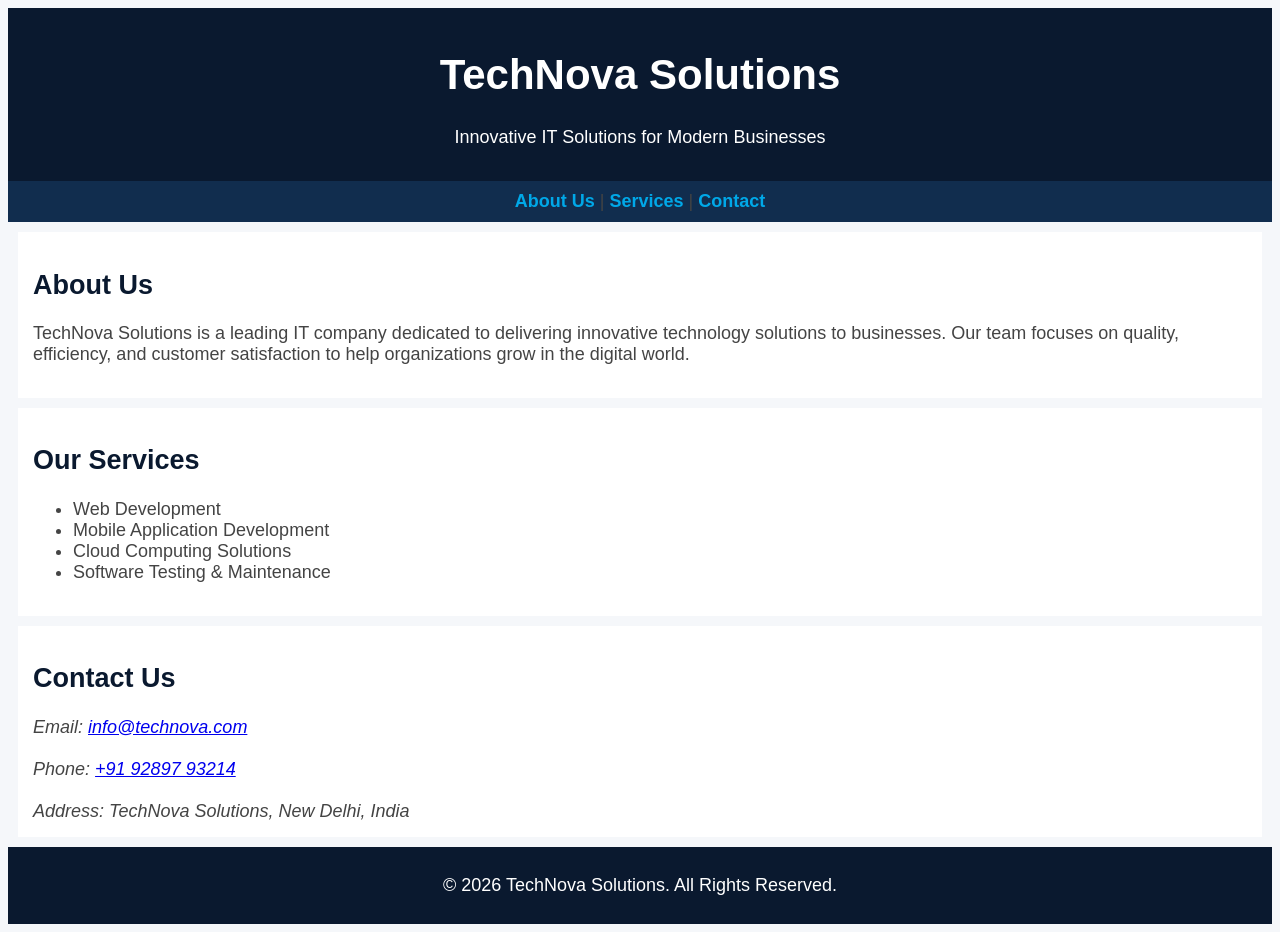
<file: index.html>
<!DOCTYPE html>
<html>
<head>
    <title>TechNova Solutions</title>
    <link rel="stylesheet" href="style1.css">
</head>
<body>

    <header>
        <h1 id="company-name">TechNova Solutions</h1>
        <p>Innovative IT Solutions for Modern Businesses</p>
    </header>

    <nav>
        <a href="#about">About Us</a> |
        <a href="#services">Services</a> |
        <a href="#contact">Contact</a>
    </nav>

    <main>

        <section id="about">
            <h2>About Us</h2>
            <p>
                TechNova Solutions is a leading IT company dedicated to
                delivering innovative technology solutions to businesses.
                Our team focuses on quality, efficiency, and customer
                satisfaction to help organizations grow in the digital world.
            </p>
        </section>

        <section id="services">
            <h2>Our Services</h2>

            <ul>
                <li>Web Development</li>
                <li>Mobile Application Development</li>
                <li>Cloud Computing Solutions</li>
                <li>Software Testing & Maintenance</li>
            </ul>
        </section>

        <section id="contact">
            <h2>Contact Us</h2>

            <address>
                Email:
                <a href="mailto:info@technova.com">
                    info@technova.com
                </a>
                <br><br>

                Phone:
                <a href="tel:+91 9289793214">
                    +91 92897 93214
                </a>
                <br><br>

                Address:
                TechNova Solutions, New Delhi, India
            </address>
        </section>

    </main>

    <footer>
        <p>&copy; 2026 TechNova Solutions. All Rights Reserved.</p>
    </footer>

</body>
</html>
</file>
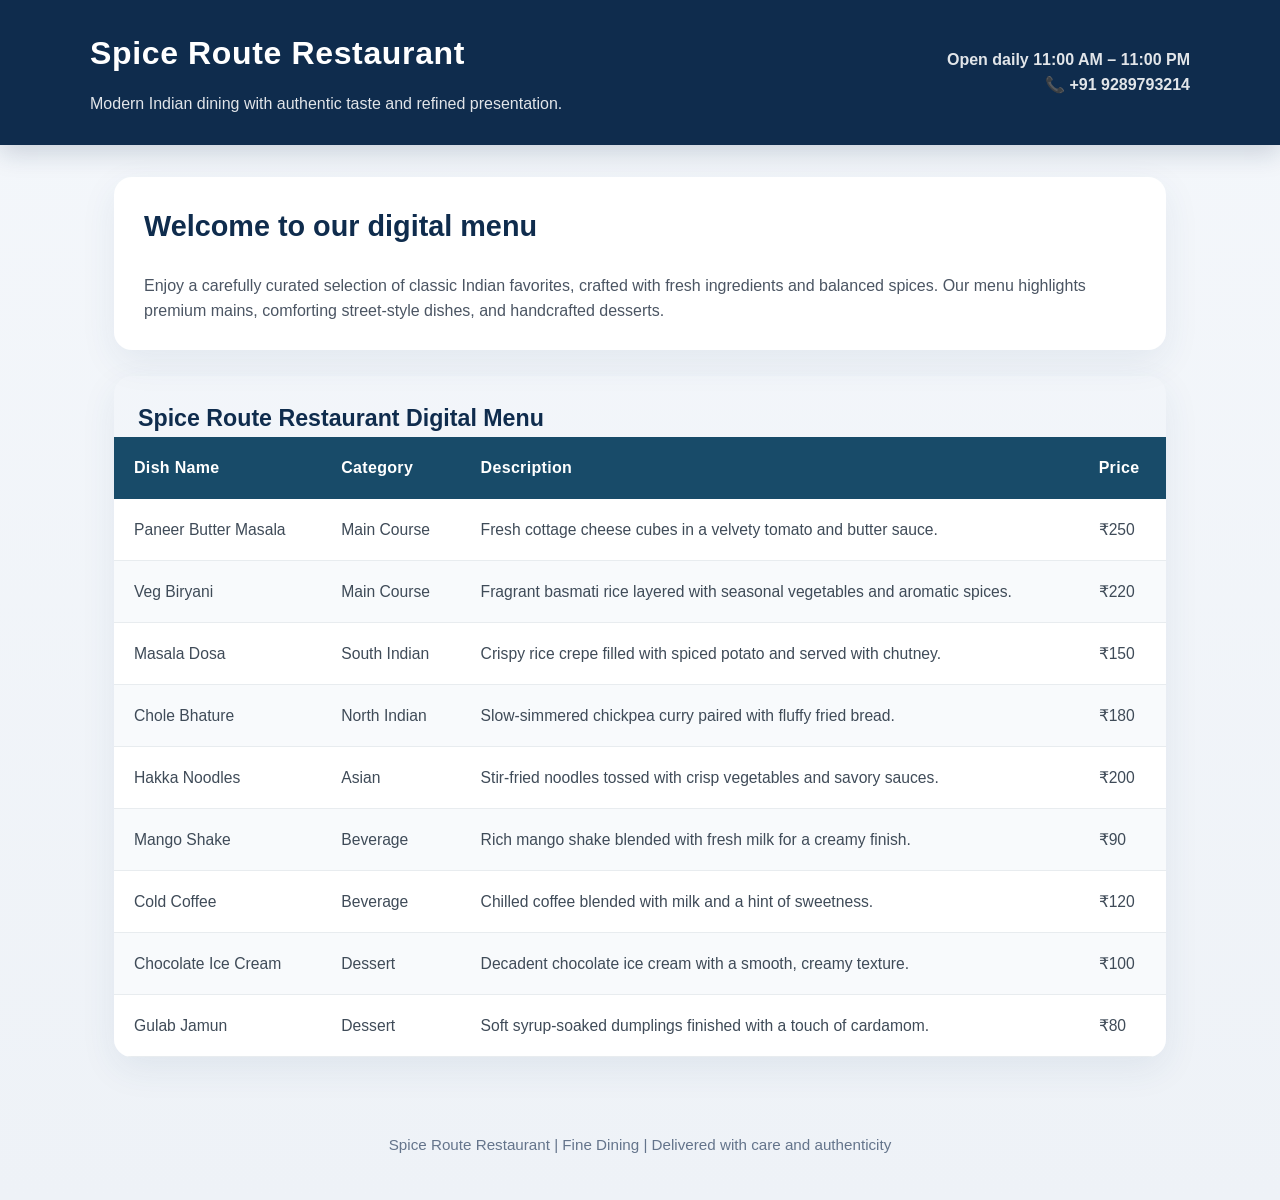
<file: project3.html>
<!DOCTYPE html>
<html lang="en">
<head>
    <meta charset="UTF-8">
    <meta name="viewport" content="width=device-width, initial-scale=1.0">
    <title>Spice Route Restaurant - Digital Menu</title>
    <link rel="stylesheet" href="style2.css">
</head>
<body>

    <header>
        <div class="header-content">
            <div>
                <h1>Spice Route Restaurant</h1>
                <p>Modern Indian dining with authentic taste and refined presentation.</p>
            </div>
            <div class="contact-bar">
                <p>Open daily 11:00 AM – 11:00 PM</p>
                <p>📞 +91 9289793214</p>
            </div>
        </div>
    </header>

    <main>
        <section class="intro">
            <h2>Welcome to our digital menu</h2>
            <p>Enjoy a carefully curated selection of classic Indian favorites, crafted with fresh ingredients and balanced spices. Our menu highlights premium mains, comforting street-style dishes, and handcrafted desserts.</p>
        </section>

        <section class="menu-table">
            <div class="table-wrapper">
                <table>
                    <caption>Spice Route Restaurant Digital Menu</caption>
                    <thead>
                        <tr>
                            <th>Dish Name</th>
                            <th>Category</th>
                            <th>Description</th>
                            <th>Price</th>
                        </tr>
                    </thead>
                    <tbody>
                        <tr>
                            <td>Paneer Butter Masala</td>
                            <td>Main Course</td>
                            <td>Fresh cottage cheese cubes in a velvety tomato and butter sauce.</td>
                            <td>₹250</td>
                        </tr>
                        <tr>
                            <td>Veg Biryani</td>
                            <td>Main Course</td>
                            <td>Fragrant basmati rice layered with seasonal vegetables and aromatic spices.</td>
                            <td>₹220</td>
                        </tr>
                        <tr>
                            <td>Masala Dosa</td>
                            <td>South Indian</td>
                            <td>Crispy rice crepe filled with spiced potato and served with chutney.</td>
                            <td>₹150</td>
                        </tr>
                        <tr>
                            <td>Chole Bhature</td>
                            <td>North Indian</td>
                            <td>Slow-simmered chickpea curry paired with fluffy fried bread.</td>
                            <td>₹180</td>
                        </tr>
                        <tr>
                            <td>Hakka Noodles</td>
                            <td>Asian</td>
                            <td>Stir-fried noodles tossed with crisp vegetables and savory sauces.</td>
                            <td>₹200</td>
                        </tr>
                        <tr>
                            <td>Mango Shake</td>
                            <td>Beverage</td>
                            <td>Rich mango shake blended with fresh milk for a creamy finish.</td>
                            <td>₹90</td>
                        </tr>
                        <tr>
                            <td>Cold Coffee</td>
                            <td>Beverage</td>
                            <td>Chilled coffee blended with milk and a hint of sweetness.</td>
                            <td>₹120</td>
                        </tr>
                        <tr>
                            <td>Chocolate Ice Cream</td>
                            <td>Dessert</td>
                            <td>Decadent chocolate ice cream with a smooth, creamy texture.</td>
                            <td>₹100</td>
                        </tr>
                        <tr>
                            <td>Gulab Jamun</td>
                            <td>Dessert</td>
                            <td>Soft syrup-soaked dumplings finished with a touch of cardamom.</td>
                            <td>₹80</td>
                        </tr>
                    </tbody>
                </table>
            </div>
        </section>
    </main>

    <footer>
        <p>Spice Route Restaurant | Fine Dining | Delivered with care and authenticity</p>
    </footer>

</body>
</html>
</file>
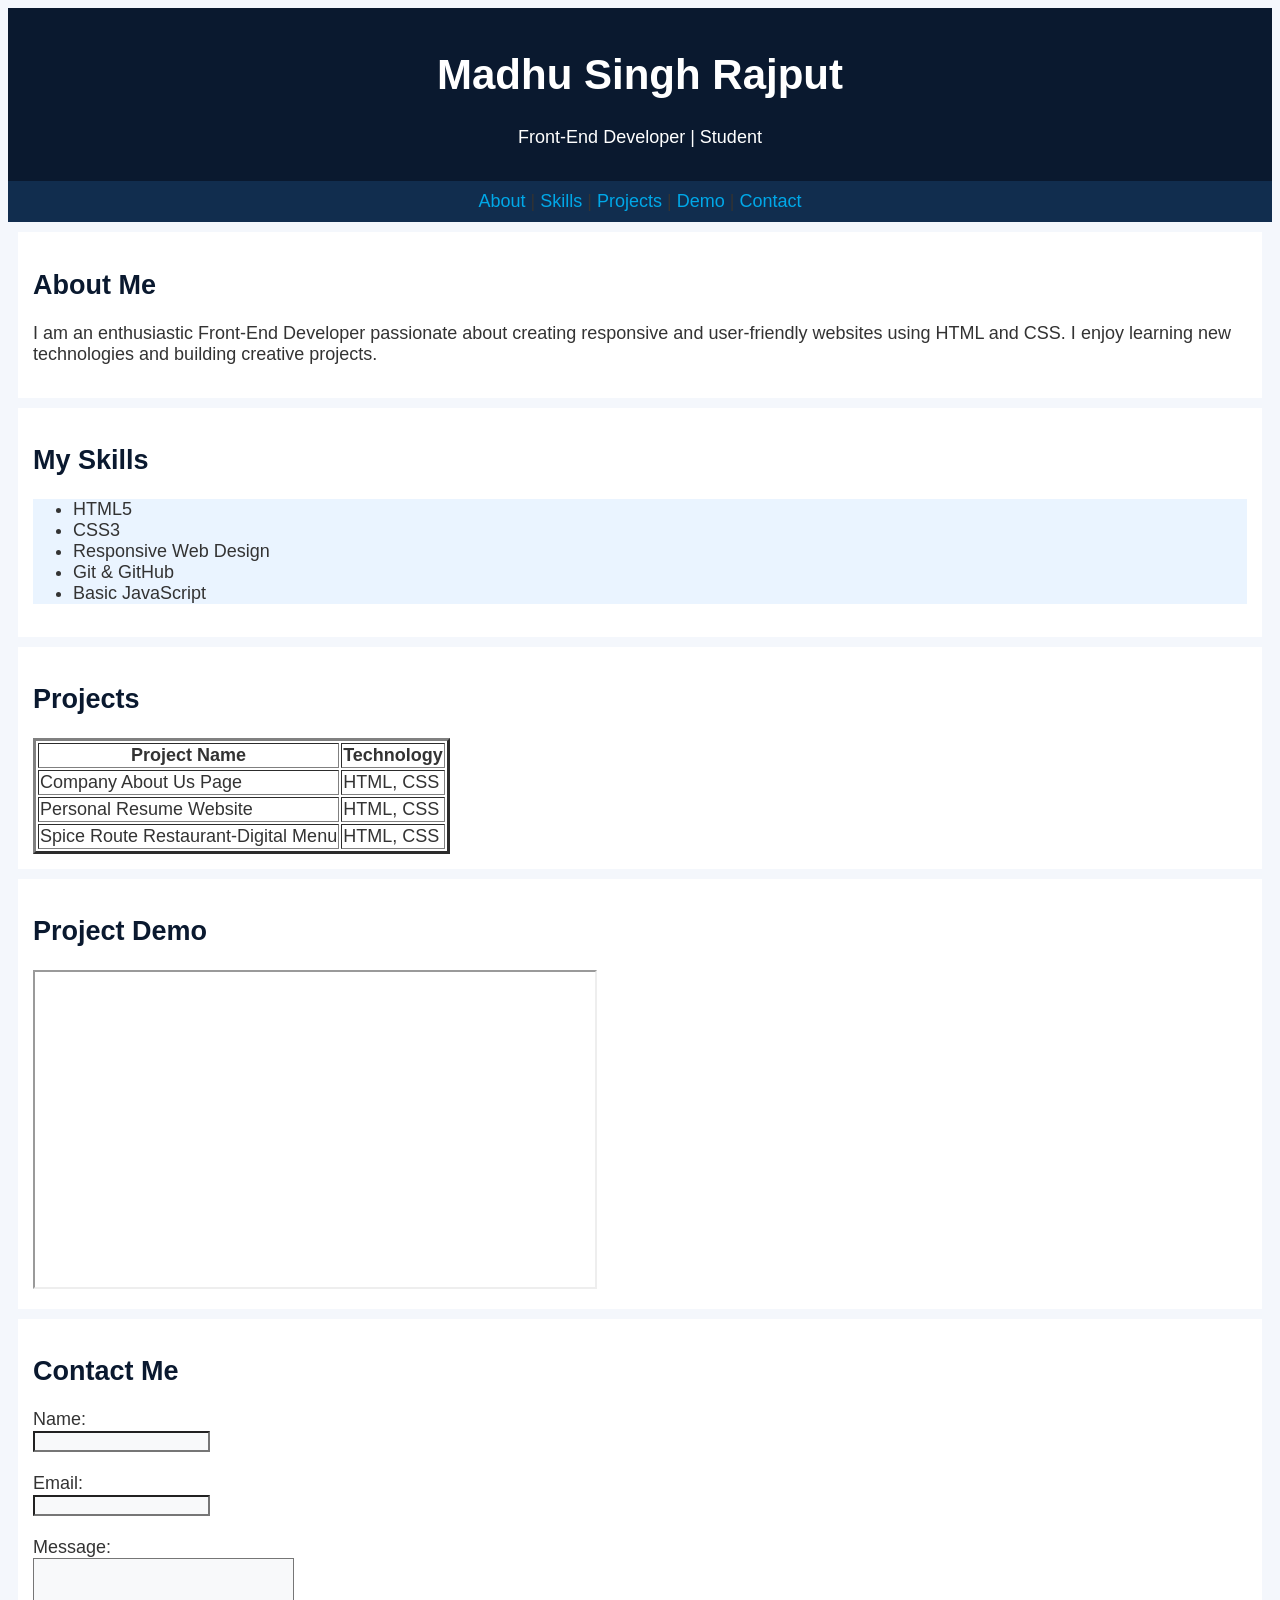
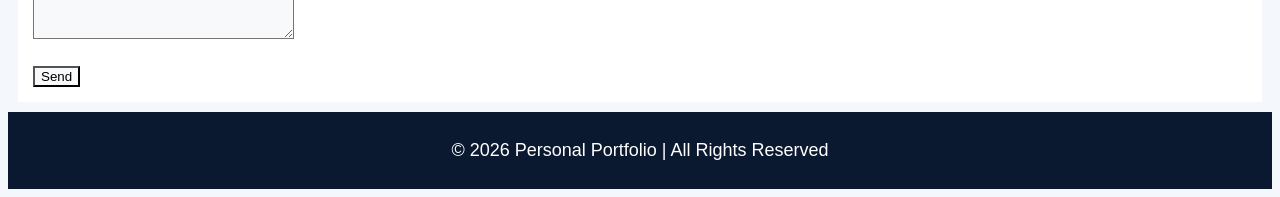
<file: project5.html>
<!DOCTYPE html>
<html>
<head>
    <title>Personal Developer Portfolio</title>
    <link rel="stylesheet" href="style.css">
</head>
<body>

    <header>
        <h1 id="my-name">Madhu Singh Rajput</h1>
        <p>Front-End Developer | Student</p>
    </header>

    <nav>
        <a href="#about">About</a> |
        <a href="#skills">Skills</a> |
        <a href="#projects">Projects</a> |
        <a href="#demo">Demo</a> |
        <a href="#contact">Contact</a>
    </nav>

    <main>

        <section id="about">
            <h2>About Me</h2>
            <p>
                I am an enthusiastic Front-End Developer passionate about
                creating responsive and user-friendly websites using HTML and CSS.
                I enjoy learning new technologies and building creative projects.
            </p>
        </section>

        <section id="skills">
            <h2>My Skills</h2>

            <ul class="skill-list">
                <li>HTML5</li>
                <li>CSS3</li>
                <li>Responsive Web Design</li>
                <li>Git & GitHub</li>
                <li>Basic JavaScript</li>
            </ul>
        </section>

        <section id="projects">
            <h2>Projects</h2>

            <table border="3">
                <tr>
                    <th>Project Name</th>
                    <th>Technology</th>
                </tr>

                <tr>
                    <td>Company About Us Page</td>
                    <td>HTML, CSS</td>
                </tr>

                <tr>
                    <td>Personal Resume Website</td>
                    <td>HTML, CSS</td>
                </tr>

                <tr>
                    <td>Spice Route Restaurant-Digital Menu</td>
                    <td>HTML, CSS</td>
                </tr>
            </table>
        </section>

        <section id="demo">
            <h2>Project Demo</h2>

            <iframe
                width="560"
                height="315"
                src="https://www.youtube.com/embed/dD2EISBDjWM"
                title="HTML Tutorial">
            </iframe>

        </section>

        <section id="contact">
            <h2>Contact Me</h2>

            <form>

                <label>Name:</label><br>
                <input type="text" required><br><br>

                <label>Email:</label><br>
                <input type="email" required><br><br>

                <label>Message:</label><br>
                <textarea rows="5" cols="30"></textarea><br><br>

                <input type="submit" value="Send">

            </form>
        </section>

    </main>

    <footer>
        <p>&copy; 2026 Personal Portfolio | All Rights Reserved</p>
    </footer>

</body>
</html>
</file>
<file: style1.css>
body {
    font-family: Arial, sans-serif;
    font-size: 18px;
    background-color: #F5F7FA;
    color: #444444;
}

#company-name {
    font-size: 42px;
}

header {
    background-color: #0A192F;
    color: white;
    text-align: center;
    padding: 15px;
}

nav {
    background-color: #112D4E;
    text-align: center;
    padding: 10px;
}

nav a {
    color: #00A8E8;
    text-decoration: none;
    font-weight: bold;
}

section {
    background-color: white;
    padding: 15px;
    margin: 10px;
}

h2 {
    color: #0A192F;
}

footer {
    background-color: #0A192F;
    color: white;
    text-align: center;
    padding: 10px;
}
</file>
<file: style2.css>
* {
    box-sizing: border-box;
}

body {
    margin: 0;
    font-family: "Segoe UI", Tahoma, Geneva, Verdana, sans-serif;
    font-size: 16px;
    line-height: 1.6;
    color: #2a2a2a;
    background: linear-gradient(180deg, #f4f7fb 0%, #eef2f7 100%);
}

header {
    background-color: #0f2c4d;
    color: #ffffff;
    padding: 28px 24px;
    box-shadow: 0 8px 24px rgba(15, 44, 77, 0.18);
}

.header-content {
    max-width: 1100px;
    margin: 0 auto;
    display: flex;
    flex-wrap: wrap;
    justify-content: space-between;
    align-items: center;
    gap: 16px;
}

header h1 {
    margin: 0 0 12px;
    font-size: clamp(2rem, 2.4vw, 3rem);
    letter-spacing: 0.02em;
}

header p {
    margin: 0;
    max-width: 600px;
    opacity: 0.88;
}

.contact-bar {
    text-align: right;
    font-weight: 600;
}

.contact-bar p {
    margin: 0;
}

main {
    max-width: 1100px;
    margin: 32px auto 40px;
    padding: 0 24px;
}

.intro {
    background: #ffffff;
    padding: 26px 30px;
    border-radius: 18px;
    box-shadow: 0 12px 36px rgba(35, 74, 120, 0.08);
    margin-bottom: 26px;
}

.intro h2 {
    margin-top: 0;
    color: #0f2c4d;
    font-size: 1.8rem;
}

.intro p {
    margin: 14px 0 0;
    color: #4b5563;
}

.menu-table .table-wrapper {
    overflow-x: auto;
    box-shadow: 0 12px 36px rgba(35, 74, 120, 0.08);
    border-radius: 18px;
}

table {
    width: 100%;
    border-collapse: collapse;
    background: #ffffff;
    min-width: 720px;
}

caption {
    caption-side: top;
    text-align: left;
    padding: 24px 24px 0;
    font-size: 1.45rem;
    color: #0f2c4d;
    font-weight: 700;
}

th,
td {
    padding: 18px 20px;
    text-align: left;
    vertical-align: top;
}

th {
    background-color: #184b69;
    color: #ffffff;
    font-size: 1rem;
    letter-spacing: 0.02em;
}

tbody tr {
    border-bottom: 1px solid #e8ecef;
}

tbody tr:nth-child(even) {
    background-color: #f8fafc;
}

tbody tr:hover {
    background-color: #eef4fb;
}

td {
    color: #3f4b58;
    font-size: 0.98rem;
}

footer {
    text-align: center;
    padding: 20px 24px 28px;
    color: #64748b;
    font-size: 0.95rem;
}

@media (max-width: 720px) {
    .header-content {
        flex-direction: column;
        align-items: flex-start;
        text-align: left;
    }

    .contact-bar {
        text-align: left;
    }

    .intro,
    .menu-table .table-wrapper {
        border-radius: 14px;
    }

    th,
    td {
        padding: 16px 14px;
    }
}
</file>
<file: style.css>
/* TYPE SELECTOR */

body {
    font-family: Arial, sans-serif;
    font-size: 18px;
    background-color: #F4F7FC;
    color: #333333;
}

/* ID SELECTOR */

#my-name {
    font-size: 42px;
    color: white;
}

/* CLASS SELECTOR */

.skill-list {
    background-color: #EAF4FF;
}

/* HEADER */

header {
    background-color: #0A192F;
    color: white;
    text-align: center;
    padding: 15px;
}

/* NAVIGATION */

nav {
    background-color: #112D4E;
    text-align: center;
    padding: 10px;
}

nav a {
    color: #00A8E8;
    text-decoration: none;
}

/* SECTIONS */

section {
    background-color: white;
    margin: 10px;
    padding: 15px;
}

h2 {
    color: #0A192F;
}

/* TABLE */

table {
    background-color: #FFFFFF;
}

/* FORM */

input,
textarea {
    background-color: #F8F9FA;
}

/* FOOTER */

footer {
    background-color: #0A192F;
    color: white;
    text-align: center;
    padding: 10px;
}
</file>
